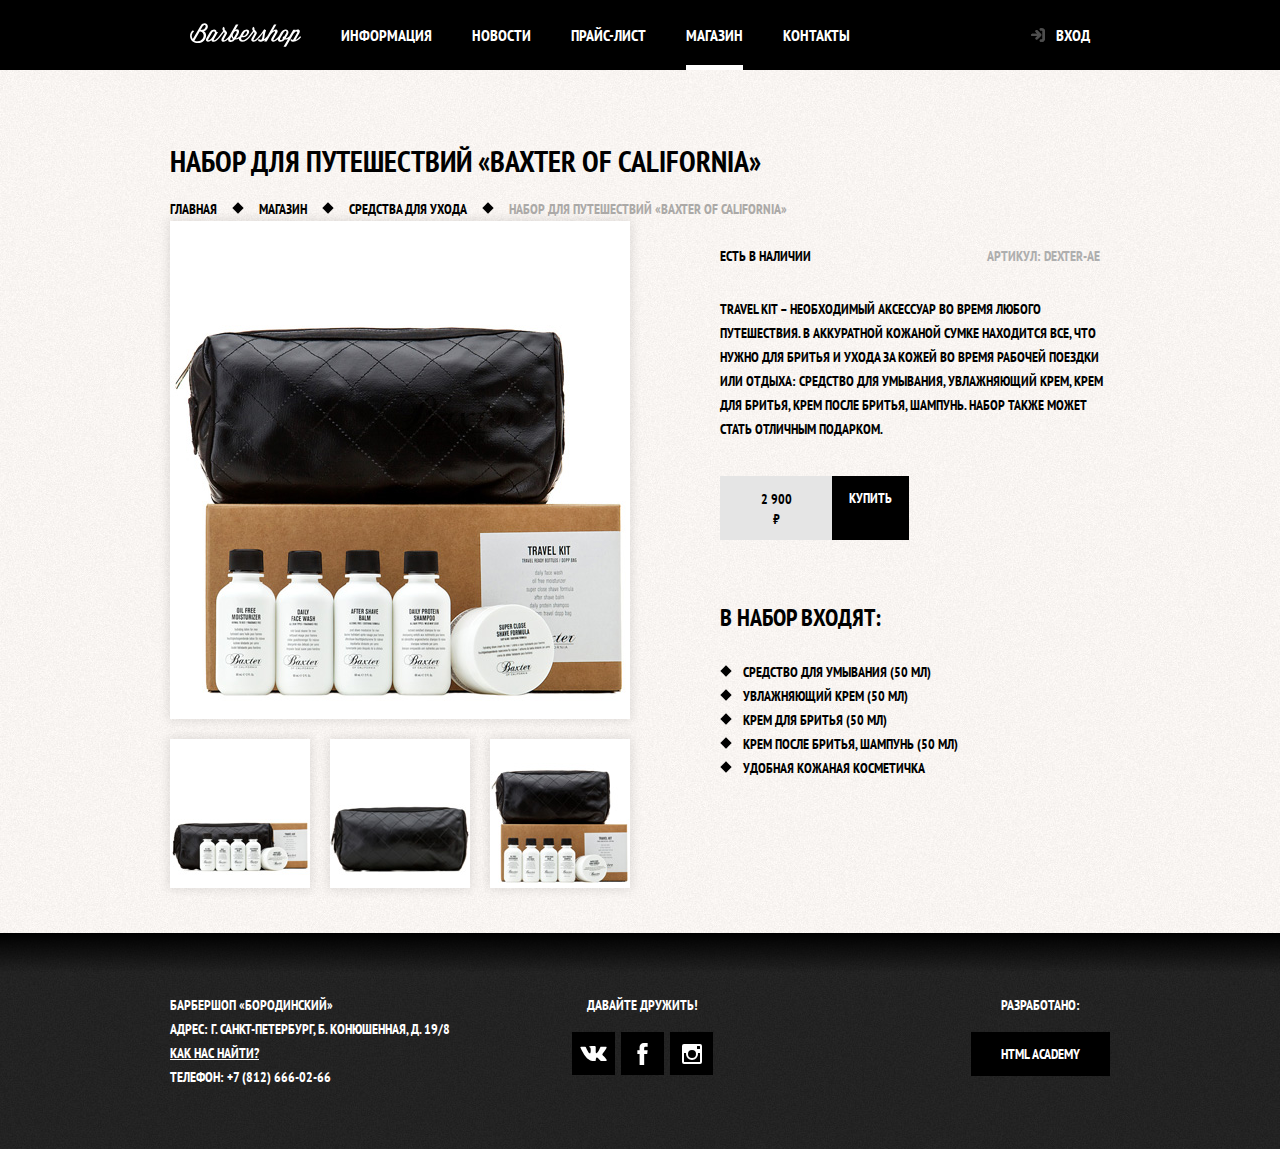
<file: catalog-item.html>
<!DOCTYPE html>
<html lang="ru">
<head>
    <meta charset="UTF-8">
    <title>Барбершоп «Бородинский»</title>
    <link href="https://fonts.googleapis.com/css?family=PT+Sans+Narrow:400,700&amp;subset=latin,cyrillic" rel="stylesheet">
    <link href="css/normalize.css" rel="stylesheet">
    <link href="css/style.css" rel="stylesheet">
</head>

<body class="inner-page">

<header class="main-header">
    <nav class="main-navigation container">
        <a class="main-header-logo" href="index.html">
            <img src="img/logo.svg" width="111" height="24" alt="Логотип барбершопа «Бородинский»">
        </a>
        <ul class="site-navigation">
            <li><a href="info.html">Информация</a></li>
            <li><a href="news.html">Новости</a></li>
            <li><a href="price.html">Прайс-лист</a></li>
            <li class="site-navigation-current"><a href="catalog.html">Магазин</a></li>
            <li><a href="contacts.html">Контакты</a></li>
        </ul>
        <ul class="user-navigation">
            <li><a class="login-link" href="login.html">Вход</a></li>
        </ul>
    </nav>
</header>

<main class="container">

    <h1 class="page-title">Набор для путешествий «Baxter of California»</h1>

    <ul class="breadcrumbs">
        <li><a href="index.html">Главная</a></li>
        <li><a href="#">Магазин</a></li>
        <li><a href="#">Средства для ухода</a></li>
        <li class="breadcrumbs-current">Набор для путешествий «Baxter of California»</li>
    </ul>

    <div class="catalog-columns">

        <section class="product-photos">
            <h2 class="visually-hidden">Изображения товара</h2>
            <p class="product-photo-full">
                <img src="img/product-big.jpg" width="460" height="498" alt="Фото всего набора">
            </p>
            <ul class="product-photo-preview">
                <li>
                    <img src="img/product-small-1.jpg" width="140" height="149" alt="Фото в анфас">
                </li>
                <li>
                    <img src="img/product-small-2.jpg" width="140" height="149" alt="Фото в профиль">
                </li>
                <li>
                    <img src="img/product-small-3.jpg" width="140" height="149" alt="Фото отдельной части">
                </li>
            </ul>
        </section>

        <section class="product-info">
            <h2 class="visually-hidden">Описание товара</h2>
            <div class="product-description">
                <p class="product-availability">Есть в наличии</p>
                <p class="product-article">Артикул: dexter-ae</p>
            </div>
            <p class="product-text">Travel Kit – необходимый аксессуар во время любого путешествия. В аккуратной кожаной сумке находится все, что нужно для бритья и ухода за кожей во время рабочей поездки или отдыха: средство для умывания, увлажняющий крем, крем для бритья, крем после бритья, шампунь. Набор также может стать отличным подарком.</p>
            <p class="product-price">
                <b>2 900 ₽</b>
                <a class="button" href="#">Купить</a>
            </p>
            <h3>В набор входят:</h3>
            <ul>
                <li>Средство для умывания (50 мл)</li>
                <li>Увлажняющий крем (50 мл)</li>
                <li>Крем для бритья (50 мл)</li>
                <li>Крем после бритья, шампунь (50 мл)</li>
                <li>Удобная кожаная косметичка</li>
            </ul>
        </section>
    </div>

</main>

<footer class="main-footer">
    <div class="container">
        <p class="footer-contacts">
            Барбершоп «Бородинский»<br>
            Адрес: г. Санкт-Петербург, Б. Конюшенная, д. 19/8<br>
            <a href="map.html">Как нас найти?</a><br>
            Телефон: +7 (812) 666-02-66
        </p>
        <div class="footer-social">
            <b>Давайте дружить!</b>
            <ul>
                <li><a class="social-button" href="#"><span class="visually-hidden">Вконтакте</span>
                    <svg xmlns="http://www.w3.org/2000/svg" width="27" height="15" viewBox="0 0 26.14 14.91">
                        <path d="M26 13.47l-.09-.17a13.55 13.55 0 0 0-2.6-3q-.87-.83-1.1-1.12A1 1 0 0 1 22 8a10.27 10.27 0 0 1 1.22-1.78l.88-1.16q2.35-3.13 2-4L26 .94a.8.8 0 0 0-.4-.22 2.14 2.14 0 0 0-.87 0h-3.92a.51.51 0 0 0-.27 0h-.3a.6.6 0 0 0-.15.14.93.93 0 0 0-.14.24 22.22 22.22 0 0 1-1.46 3.06q-.5.84-.93 1.46a7 7 0 0 1-.71.91 4.94 4.94 0 0 1-.52.47q-.23.18-.35.15l-.23-.05a.9.9 0 0 1-.31-.33 1.49 1.49 0 0 1-.16-.53v-.55-.65-.57-1.12-1-.75a3.14 3.14 0 0 0 0-.62 2.12 2.12 0 0 0-.14-.44.73.73 0 0 0-.28-.33 1.57 1.57 0 0 0-.46-.18A9 9 0 0 0 12.57 0a8.93 8.93 0 0 0-3.25.33 1.83 1.83 0 0 0-.52.41q-.25.3-.07.33a1.67 1.67 0 0 1 1.16.59l.08.16a2.6 2.6 0 0 1 .19.63 6.32 6.32 0 0 1 .12 1 10.59 10.59 0 0 1 0 1.7q-.07.71-.13 1.1a2.21 2.21 0 0 1-.18.64 2.69 2.69 0 0 1-.16.3l-.07.07a1 1 0 0 1-.37.07.86.86 0 0 1-.46-.19 3.27 3.27 0 0 1-.56-.52 7 7 0 0 1-.66-.93q-.37-.6-.76-1.42l-.22-.39q-.2-.38-.56-1.11t-.62-1.43A.9.9 0 0 0 5.2.9h-.07a.93.93 0 0 0-.22-.16A1.44 1.44 0 0 0 4.6.65L.87.68A1 1 0 0 0 .1.94L0 1a.44.44 0 0 0 0 .22 1.08 1.08 0 0 0 .08.37Q.9 3.53 1.86 5.31t1.66 2.87Q4.23 9.27 5 10.24t1 1.24l.37.41.34.33a8.06 8.06 0 0 0 1 .78 16.34 16.34 0 0 0 1.4.9 7.6 7.6 0 0 0 1.79.72 6.19 6.19 0 0 0 2 .22h1.57a1.08 1.08 0 0 0 .72-.3l.05-.07a.9.9 0 0 0 .1-.25 1.38 1.38 0 0 0 0-.37 4.48 4.48 0 0 1 .09-1.05 2.77 2.77 0 0 1 .23-.71 1.74 1.74 0 0 1 .29-.4 1.19 1.19 0 0 1 .23-.2h.11a.86.86 0 0 1 .77.21 4.52 4.52 0 0 1 .83.79q.39.47.93 1.05a6.41 6.41 0 0 0 1 .87l.27.16a3.31 3.31 0 0 0 .71.3 1.53 1.53 0 0 0 .76.07l3.48-.05a1.58 1.58 0 0 0 .8-.17.68.68 0 0 0 .34-.37 1.06 1.06 0 0 0 0-.46 1.71 1.71 0 0 0-.1-.36z" fill="#fff">
                        </path>
                    </svg>
                </a></li>
                <li><a class="social-button" href="#"><span class="visually-hidden">Фейсбук</span>
                    <svg xmlns="http://www.w3.org/2000/svg" width="19" height="22" viewBox="0 0 10.15 21.74"><path d="M3.34 1.12A4.77 4.77 0 0 1 6.53 0h3.61v3.81H7.81a1.07 1.07 0 0 0-1.09.83v2.55h3.42c-.08 1.23-.24 2.45-.41 3.67h-3v10.87H2.21V10.86H0V7.21h2.19V3.66a3.83 3.83 0 0 1 1.15-2.54z" fill="#fff"/>
                </a></li>
                <li><a class="social-button" href="#"><span class="visually-hidden">Инстаграм</span>
                    <svg xmlns="http://www.w3.org/2000/svg" width="20" height="20" viewBox="0 0 20 20">
                        <path d="M18 0H2a2 2 0 0 0-2 2v16a2 2 0 0 0 2 2h16a2 2 0 0 0 2-2V2a2 2 0 0 0-2-2zm-8 6a4 4 0 1 1-4 4 4 4 0 0 1 4-4zM2.5 18a.47.47 0 0 1-.5-.5V9h2.1a3.4 3.4 0 0 0-.1 1 6 6 0 1 0 12 0 3.4 3.4 0 0 0-.1-1H18v8.5a.47.47 0 0 1-.5.5zM18 4.5a.47.47 0 0 1-.5.5h-2a.47.47 0 0 1-.5-.5v-2a.47.47 0 0 1 .5-.5h2a.47.47 0 0 1 .5.5z" fill="#fff">
                        </path>
                    </svg>
                </a></li>
            </ul>
        </div>
        <p class="footer-copyright">
            <b>Разработано:</b> <a class="button" href="https://htmlacademy.ru">HTML Academy</a>
        </p>
    </div>
</footer>

</body>
</html>
</file>
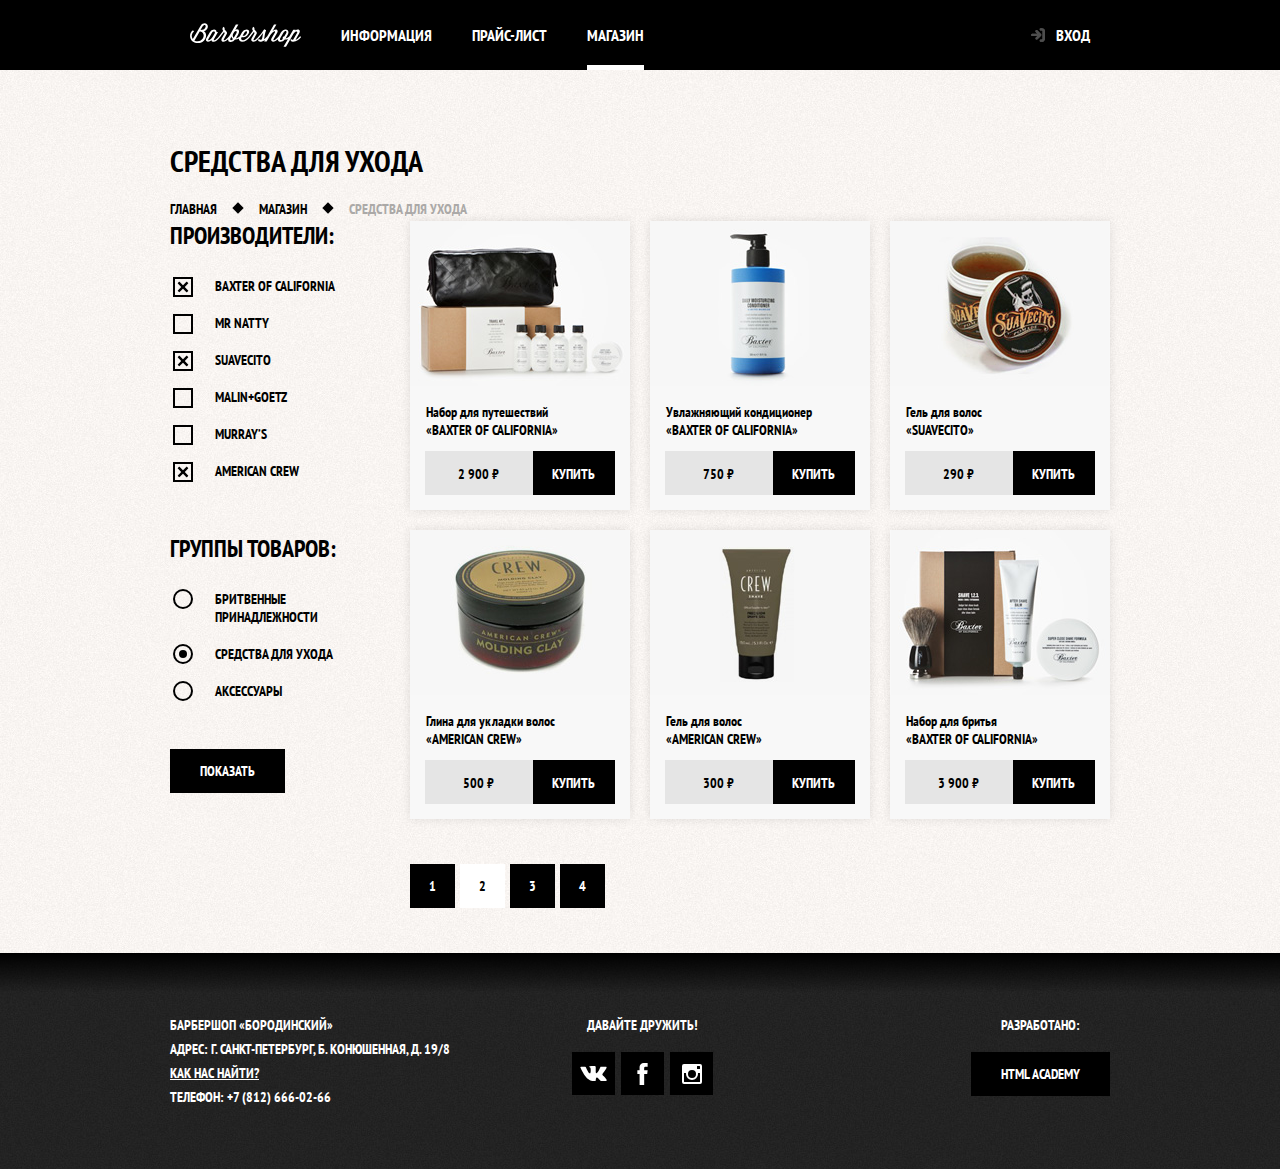
<file: catalog.html>
<!DOCTYPE html>
<html lang="ru">
<head>
    <meta charset="UTF-8">
    <title>Барбершоп «Бородинский»</title>
    <link href="https://fonts.googleapis.com/css?family=PT+Sans+Narrow:400,700&amp;subset=latin,cyrillic"
          rel="stylesheet">
    <link href="css/normalize.css" rel="stylesheet">
    <link href="css/style.css" rel="stylesheet">
</head>

<body class="inner-page">

<header class="main-header">
    <nav class="main-navigation container">
        <a class="main-header-logo" href="index.html">
            <img src="img/logo.svg" width="111" height="24" alt="Логотип барбершопа «Бородинский»">
        </a>
        <ul class="site-navigation">
            <li><a href="index.html">Информация</a></li>
<!--            <li><a href="news.html">Новости</a></li>-->
            <li><a href="price.html">Прайс-лист</a></li>
            <li class="site-navigation-current"><a href="catalog.html">Магазин</a></li>
<!--            <li><a href="contacts.html">Контакты</a></li>-->
        </ul>
        <ul class="user-navigation">
            <li><a class="login-link" href="login.html">Вход</a></li>
        </ul>
    </nav>
</header>

<main class="container">

    <h1 class="page-title">Cредства для ухода</h1>

    <ul class="breadcrumbs">
        <li>
            <a href="index.html">Главная</a>
        </li>
        <li>
            <a href="catalog.html">Магазин</a>
        </li>
        <li class="breadcrumbs-current">Средства для ухода</li>
    </ul>

    <div class="catalog-columns">

        <section class="filters">
            <h2 class="visually-hidden">Фильтр товаров</h2>
            <form class="filter" method="get" action="https://echo.htmlacademy.ru">
                <fieldset>
                    <legend>Производители:</legend>
                    <ul>
                        <li class="filter-option">
                            <input class="visually-hidden filter-input filter-input-checkbox" type="checkbox"
                                   name="baxter-of-california" id="filter-baxter-of-california" checked>
                            <label for="filter-baxter-of-california">Baxter of California</label>
                        </li>
                        <li class="filter-option">
                            <input class="visually-hidden filter-input filter-input-checkbox" type="checkbox"
                                   name="mr-natty" id="filter-mr-natty">
                            <label for="filter-mr-natty">Mr Natty</label>
                        </li>
                        <li class="filter-option">
                            <input class="visually-hidden filter-input filter-input-checkbox" type="checkbox"
                                   name="suavecito" id="filter-suavecito" checked>
                            <label for="filter-suavecito">Suavecito</label>
                        </li>
                        <li class="filter-option">
                            <input class="visually-hidden filter-input filter-input-checkbox" type="checkbox"
                                   name="malin-goetz" id="filter-malin-goetz">
                            <label for="filter-malin-goetz">Malin+Goetz</label>
                        </li>
                        <li class="filter-option">
                            <input class="visually-hidden filter-input filter-input-checkbox" type="checkbox"
                                   name="murrays" id="filter-murrays">
                            <label for="filter-murrays">Murray’s</label>
                        </li>
                        <li class="filter-option">
                            <input class="visually-hidden filter-input filter-input-checkbox" type="checkbox"
                                   name="american-crew" id="filter-american-crew" checked>
                            <label for="filter-american-crew">American Crew</label>
                        </li>
                    </ul>
                </fieldset>
                <fieldset>
                    <legend>Группы товаров:</legend>
                    <ul>
                        <li class="filter-option">
                            <input class="visually-hidden filter-input filter-input-radio" type="radio"
                                   name="product-group" value="shaving" id="filter-shave">
                            <label for="filter-shave">Бритвенные принадлежности</label>
                        </li>
                        <li class="filter-option">
                            <input class="visually-hidden filter-input filter-input-radio" type="radio"
                                   name="product-group" value="hair-care" id="filter-care" checked>
                            <label for="filter-care">Средства для ухода</label>
                        </li>
                        <li class="filter-option">
                            <input class="visually-hidden filter-input filter-input-radio" type="radio"
                                   name="product-group" value="accessories" id="filter-accessories">
                            <label for="filter-accessories">Аксессуары</label>
                        </li>
                    </ul>
                </fieldset>
                <button type="submit" class="filter-button button">Показать</button>
            </form>
        </section>

        <section class="catalog">
            <h2 class="visually-hidden">Список средств для ухода</h2>
            <ul class="catalog-list">
                <li class="catalog-item">
                    <a href="catalog-item.html">
                        <h3>
                            <span class="catalog-category">Набор для путешествий</span>
                            <span class="catalog-item-title">«Baxter of California»</span>
                        </h3>
                        <p class="catalog-item-image">
                            <img src="img/product-1.jpg" width="220" height="165"
                                 alt="Набор для путешествий «Baxter of California»">
                        </p>
                    </a>
                    <p class="catalog-item-price">
                        <b>2 900 ₽</b>
                        <a class="button" href="#">Купить</a>
                    </p>
                </li>
                <li class="catalog-item">
                    <a href="catalog-item.html">
                        <h3>
                            <span class="catalog-category">Увлажняющий кондиционер</span>
                            <span class="catalog-item-title">«Baxter of California»</span>
                        </h3>
                        <p class="catalog-item-image">
                            <img src="img/product-2.jpg" width="220" height="165"
                                 alt="Увлажняющий кондиционер «Baxter of California»">
                        </p>
                    </a>
                    <p class="catalog-item-price">
                        <b>750 ₽</b>
                        <a class="button" href="#">Купить</a>
                    </p>
                </li>
                <li class="catalog-item">
                    <a href="catalog-item.html">
                        <h3>
                            <span class="catalog-category">Гель для волос</span>
                            <span class="catalog-item-title">«Suavecito»</span>
                        </h3>
                        <p class="catalog-item-image">
                            <img src="img/product-3.jpg" width="220" height="165" alt="Гель для волос «Suavecito»">
                        </p>
                    </a>
                    <p class="catalog-item-price">
                        <b>290 ₽</b>
                        <a class="button" href="#">Купить</a>
                    </p>
                </li>
                <li class="catalog-item">
                    <a href="catalog-item.html">
                        <h3>
                            <span class="catalog-category">Глина для укладки волос</span>
                            <span class="catalog-item-title">«American crew»</span>
                        </h3>
                        <p class="catalog-item-image">
                            <img src="img/product-4.jpg" width="220" height="165"
                                 alt="Глина для укладки волос «American crew»">
                        </p>
                    </a>
                    <p class="catalog-item-price">
                        <b>500 ₽</b>
                        <a class="button" href="#">Купить</a>
                    </p>
                </li>
                <li class="catalog-item">
                    <a href="catalog-item.html">
                        <h3>
                            <span class="catalog-category">Гель для волос</span>
                            <span class="catalog-item-title">«American crew»</span>
                        </h3>
                        <p class="catalog-item-image">
                            <img src="img/product-5.jpg" width="220" height="165" alt="Гель для волос «American crew»">
                        </p>
                    </a>
                    <p class="catalog-item-price">
                        <b>300 ₽</b>
                        <a class="button" href="#">Купить</a>
                    </p>
                </li>
                <li class="catalog-item">
                    <a href="catalog-item.html">
                        <h3>
                            <span class="catalog-category">Набор для бритья</span>
                            <span class="catalog-item-title">«Baxter of California»</span>
                        </h3>
                        <p class="catalog-item-image">
                            <img src="img/product-6.jpg" width="220" height="165"
                                 alt="Набор для бритья «Baxter of California»">
                        </p>
                    </a>
                    <p class="catalog-item-price">
                        <b>3 900 ₽</b>
                        <a class="button" href="#">Купить</a>
                    </p>
                </li>
            </ul>
            <ul class="pagination-list">
                <li class="pagination-item"><a href="#">1</a></li>
                <li class="pagination-item pagination-item-current"><a>2</a></li>
                <li class="pagination-item"><a href="#">3</a></li>
                <li class="pagination-item"><a href="#">4</a></li>
            </ul>
        </section>
    </div>
</main>

<footer class="main-footer">
    <div class="container">
        <p class="footer-contacts">
            Барбершоп «Бородинский»<br>
            Адрес: г. Санкт-Петербург, Б. Конюшенная, д. 19/8<br>
            <a href="map.html">Как нас найти?</a><br>
            Телефон: +7 (812) 666-02-66
        </p>
        <div class="footer-social">
            <b>Давайте дружить!</b>
            <ul>
                <li><a class="social-button" href="#"><span class="visually-hidden">Вконтакте</span>
                    <svg xmlns="http://www.w3.org/2000/svg" width="27" height="15" viewBox="0 0 26.14 14.91">
                        <path d="M26 13.47l-.09-.17a13.55 13.55 0 0 0-2.6-3q-.87-.83-1.1-1.12A1 1 0 0 1 22 8a10.27 10.27 0 0 1 1.22-1.78l.88-1.16q2.35-3.13 2-4L26 .94a.8.8 0 0 0-.4-.22 2.14 2.14 0 0 0-.87 0h-3.92a.51.51 0 0 0-.27 0h-.3a.6.6 0 0 0-.15.14.93.93 0 0 0-.14.24 22.22 22.22 0 0 1-1.46 3.06q-.5.84-.93 1.46a7 7 0 0 1-.71.91 4.94 4.94 0 0 1-.52.47q-.23.18-.35.15l-.23-.05a.9.9 0 0 1-.31-.33 1.49 1.49 0 0 1-.16-.53v-.55-.65-.57-1.12-1-.75a3.14 3.14 0 0 0 0-.62 2.12 2.12 0 0 0-.14-.44.73.73 0 0 0-.28-.33 1.57 1.57 0 0 0-.46-.18A9 9 0 0 0 12.57 0a8.93 8.93 0 0 0-3.25.33 1.83 1.83 0 0 0-.52.41q-.25.3-.07.33a1.67 1.67 0 0 1 1.16.59l.08.16a2.6 2.6 0 0 1 .19.63 6.32 6.32 0 0 1 .12 1 10.59 10.59 0 0 1 0 1.7q-.07.71-.13 1.1a2.21 2.21 0 0 1-.18.64 2.69 2.69 0 0 1-.16.3l-.07.07a1 1 0 0 1-.37.07.86.86 0 0 1-.46-.19 3.27 3.27 0 0 1-.56-.52 7 7 0 0 1-.66-.93q-.37-.6-.76-1.42l-.22-.39q-.2-.38-.56-1.11t-.62-1.43A.9.9 0 0 0 5.2.9h-.07a.93.93 0 0 0-.22-.16A1.44 1.44 0 0 0 4.6.65L.87.68A1 1 0 0 0 .1.94L0 1a.44.44 0 0 0 0 .22 1.08 1.08 0 0 0 .08.37Q.9 3.53 1.86 5.31t1.66 2.87Q4.23 9.27 5 10.24t1 1.24l.37.41.34.33a8.06 8.06 0 0 0 1 .78 16.34 16.34 0 0 0 1.4.9 7.6 7.6 0 0 0 1.79.72 6.19 6.19 0 0 0 2 .22h1.57a1.08 1.08 0 0 0 .72-.3l.05-.07a.9.9 0 0 0 .1-.25 1.38 1.38 0 0 0 0-.37 4.48 4.48 0 0 1 .09-1.05 2.77 2.77 0 0 1 .23-.71 1.74 1.74 0 0 1 .29-.4 1.19 1.19 0 0 1 .23-.2h.11a.86.86 0 0 1 .77.21 4.52 4.52 0 0 1 .83.79q.39.47.93 1.05a6.41 6.41 0 0 0 1 .87l.27.16a3.31 3.31 0 0 0 .71.3 1.53 1.53 0 0 0 .76.07l3.48-.05a1.58 1.58 0 0 0 .8-.17.68.68 0 0 0 .34-.37 1.06 1.06 0 0 0 0-.46 1.71 1.71 0 0 0-.1-.36z"
                              fill="#fff">
                        </path>
                    </svg>
                </a></li>
                <li><a class="social-button" href="#"><span class="visually-hidden">Фейсбук</span>
                    <svg xmlns="http://www.w3.org/2000/svg" width="19" height="22" viewBox="0 0 10.15 21.74">
                        <path d="M3.34 1.12A4.77 4.77 0 0 1 6.53 0h3.61v3.81H7.81a1.07 1.07 0 0 0-1.09.83v2.55h3.42c-.08 1.23-.24 2.45-.41 3.67h-3v10.87H2.21V10.86H0V7.21h2.19V3.66a3.83 3.83 0 0 1 1.15-2.54z"
                              fill="#fff">
                        </path>
                    </svg>
                </a></li>
                <li><a class="social-button" href="#"><span class="visually-hidden">Инстаграм</span>
                    <svg xmlns="http://www.w3.org/2000/svg" width="20" height="20" viewBox="0 0 20 20">
                        <path d="M18 0H2a2 2 0 0 0-2 2v16a2 2 0 0 0 2 2h16a2 2 0 0 0 2-2V2a2 2 0 0 0-2-2zm-8 6a4 4 0 1 1-4 4 4 4 0 0 1 4-4zM2.5 18a.47.47 0 0 1-.5-.5V9h2.1a3.4 3.4 0 0 0-.1 1 6 6 0 1 0 12 0 3.4 3.4 0 0 0-.1-1H18v8.5a.47.47 0 0 1-.5.5zM18 4.5a.47.47 0 0 1-.5.5h-2a.47.47 0 0 1-.5-.5v-2a.47.47 0 0 1 .5-.5h2a.47.47 0 0 1 .5.5z"
                              fill="#fff">
                        </path>
                    </svg>
                </a></li>
            </ul>
        </div>
        <p class="footer-copyright">
            <b>Разработано:</b> <a class="button" href="https://htmlacademy.ru">HTML Academy</a>
        </p>
    </div>
</footer>

</body>
</html>
</file>
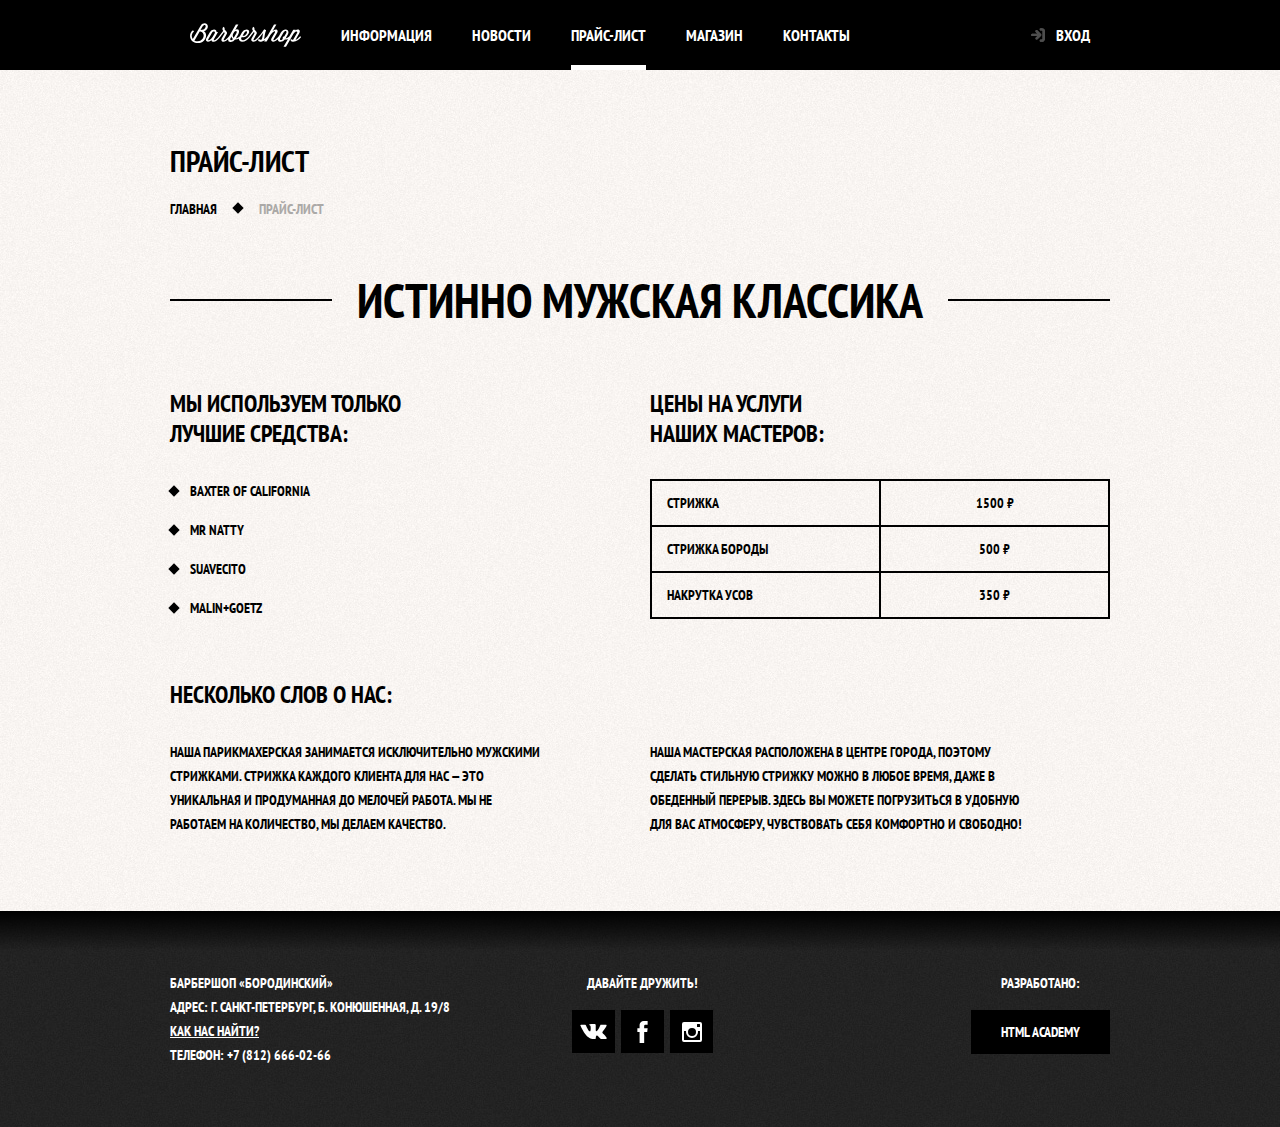
<file: price.html>
<!DOCTYPE html>
<html lang="ru">
<head>
    <meta charset="UTF-8">
    <title>Барбершоп «Бородинский»</title>
    <link rel="stylesheet" href="https://fonts.googleapis.com/css?family=PT+Sans+Narrow:400,700&amp;subset=latin,cyrillic">
    <link href="css/normalize.css" rel="stylesheet">
    <link href="css/style.css" rel="stylesheet">
</head>

<body class="inner-page">

<header class="main-header">
    <nav class="main-navigation container">
        <a class="main-header-logo" href="index.html">
            <img src="img/logo.svg" width="111" height="24" alt="Логотип барбершопа «Бородинский»">
        </a>
        <ul class="site-navigation">
            <li><a href="info.html">Информация</a></li>
            <li><a href="news.html">Новости</a></li>
            <li class="site-navigation-current"><a>Прайс-лист</a></li>
            <li><a href="catalog.html">Магазин</a></li>
            <li><a href="contacts.html">Контакты</a></li>
        </ul>
        <ul class="user-navigation">
            <li><a class="login-link" href="login.html">Вход</a></li>
        </ul>
    </nav>
</header>

<main class="container">

    <div class="inner-page-container">
        <h1 class="page-title">Прайс-лист</h1>
        <ul class="breadcrumbs">
            <li><a href="index.html">Главная</a></li>
            <li class="breadcrumbs-current">Прайс-лист</li>
        </ul>
    </div>

    <section class="inner-content">
        <h2 class="big-heading">Истинно мужская классика</h2>

        <div class="inner-columns">
            <div class="inner-column-left">

                <h2>Мы используем только<br> лучшие средства:</h2>
                <ul class="custom-list-1">
                    <li>Baxter of California</li>
                    <li>Mr Natty</li>
                    <li>Suavecito</li>
                    <li>Malin+Goetz</li>
                </ul>

            </div>
            <div class="inner-column-right">

                <h2>Цены на услуги<br> наших мастеров:</h2>
                <table class="custom-table-1">
                    <tr>
                        <td>Стрижка</td>
                        <td>1500 ₽</td>
                    </tr>
                    <tr>
                        <td>Стрижка бороды</td>
                        <td>500 ₽</td>
                    </tr>
                    <tr>
                        <td>Накрутка усов</td>
                        <td>350 ₽</td>
                    </tr>
                </table>

            </div>
        </div>

        <div class="inner-columns">
            <h2>Несколько слов о нас:</h2>

            <div class="inner-column-left">

                <p class="short-text">Наша парикмахерская занимается исключительно мужскими стрижками. Стрижка каждого клиента для нас — это уникальная и продуманная до мелочей работа. Мы не работаем на количество, мы делаем качество.</p>

            </div>
            <div class="inner-column-right">

                <p class="short-text">Наша мастерская расположена в центре города, поэтому сделать стильную стрижку можно в любое время, даже в обеденный перерыв. Здесь вы можете погрузиться в удобную для вас атмосферу, чувствовать себя комфортно и свободно!</p>

            </div>
        </div>

    </section>
</main>

<footer class="main-footer">
    <div class="container">
        <p class="footer-contacts">
            Барбершоп «Бородинский»<br>
            Адрес: г. Санкт-Петербург, Б. Конюшенная, д. 19/8<br>
            <a href="map.html">Как нас найти?</a><br>
            Телефон: +7 (812) 666-02-66
        </p>
        <div class="footer-social">
            <b>Давайте дружить!</b>
            <ul>
                <li><a class="social-button" href="#">
                    <span class="visually-hidden">Вконтакте</span>
                    <svg xmlns="http://www.w3.org/2000/svg" width="27" height="15" viewBox="0 0 26.14 14.91"><path d="M26 13.47l-.09-.17a13.55 13.55 0 0 0-2.6-3q-.87-.83-1.1-1.12A1 1 0 0 1 22 8a10.27 10.27 0 0 1 1.22-1.78l.88-1.16q2.35-3.13 2-4L26 .94a.8.8 0 0 0-.4-.22 2.14 2.14 0 0 0-.87 0h-3.92a.51.51 0 0 0-.27 0h-.3a.6.6 0 0 0-.15.14.93.93 0 0 0-.14.24 22.22 22.22 0 0 1-1.46 3.06q-.5.84-.93 1.46a7 7 0 0 1-.71.91 4.94 4.94 0 0 1-.52.47q-.23.18-.35.15l-.23-.05a.9.9 0 0 1-.31-.33 1.49 1.49 0 0 1-.16-.53v-.55-.65-.57-1.12-1-.75a3.14 3.14 0 0 0 0-.62 2.12 2.12 0 0 0-.14-.44.73.73 0 0 0-.28-.33 1.57 1.57 0 0 0-.46-.18A9 9 0 0 0 12.57 0a8.93 8.93 0 0 0-3.25.33 1.83 1.83 0 0 0-.52.41q-.25.3-.07.33a1.67 1.67 0 0 1 1.16.59l.08.16a2.6 2.6 0 0 1 .19.63 6.32 6.32 0 0 1 .12 1 10.59 10.59 0 0 1 0 1.7q-.07.71-.13 1.1a2.21 2.21 0 0 1-.18.64 2.69 2.69 0 0 1-.16.3l-.07.07a1 1 0 0 1-.37.07.86.86 0 0 1-.46-.19 3.27 3.27 0 0 1-.56-.52 7 7 0 0 1-.66-.93q-.37-.6-.76-1.42l-.22-.39q-.2-.38-.56-1.11t-.62-1.43A.9.9 0 0 0 5.2.9h-.07a.93.93 0 0 0-.22-.16A1.44 1.44 0 0 0 4.6.65L.87.68A1 1 0 0 0 .1.94L0 1a.44.44 0 0 0 0 .22 1.08 1.08 0 0 0 .08.37Q.9 3.53 1.86 5.31t1.66 2.87Q4.23 9.27 5 10.24t1 1.24l.37.41.34.33a8.06 8.06 0 0 0 1 .78 16.34 16.34 0 0 0 1.4.9 7.6 7.6 0 0 0 1.79.72 6.19 6.19 0 0 0 2 .22h1.57a1.08 1.08 0 0 0 .72-.3l.05-.07a.9.9 0 0 0 .1-.25 1.38 1.38 0 0 0 0-.37 4.48 4.48 0 0 1 .09-1.05 2.77 2.77 0 0 1 .23-.71 1.74 1.74 0 0 1 .29-.4 1.19 1.19 0 0 1 .23-.2h.11a.86.86 0 0 1 .77.21 4.52 4.52 0 0 1 .83.79q.39.47.93 1.05a6.41 6.41 0 0 0 1 .87l.27.16a3.31 3.31 0 0 0 .71.3 1.53 1.53 0 0 0 .76.07l3.48-.05a1.58 1.58 0 0 0 .8-.17.68.68 0 0 0 .34-.37 1.06 1.06 0 0 0 0-.46 1.71 1.71 0 0 0-.1-.36z" fill="#fff"/></svg>
                </a></li>
                <li><a class="social-button" href="#">
                    <span class="visually-hidden">Фейсбук</span>
                    <svg xmlns="http://www.w3.org/2000/svg" width="19" height="22" viewBox="0 0 10.15 21.74"><path d="M3.34 1.12A4.77 4.77 0 0 1 6.53 0h3.61v3.81H7.81a1.07 1.07 0 0 0-1.09.83v2.55h3.42c-.08 1.23-.24 2.45-.41 3.67h-3v10.87H2.21V10.86H0V7.21h2.19V3.66a3.83 3.83 0 0 1 1.15-2.54z" fill="#fff"/></svg>
                </a></li>
                <li><a class="social-button" href="#">
                    <span class="visually-hidden">Инстаграм</span>
                    <svg xmlns="http://www.w3.org/2000/svg" width="20" height="20" viewBox="0 0 20 20"><path d="M18 0H2a2 2 0 0 0-2 2v16a2 2 0 0 0 2 2h16a2 2 0 0 0 2-2V2a2 2 0 0 0-2-2zm-8 6a4 4 0 1 1-4 4 4 4 0 0 1 4-4zM2.5 18a.47.47 0 0 1-.5-.5V9h2.1a3.4 3.4 0 0 0-.1 1 6 6 0 1 0 12 0 3.4 3.4 0 0 0-.1-1H18v8.5a.47.47 0 0 1-.5.5zM18 4.5a.47.47 0 0 1-.5.5h-2a.47.47 0 0 1-.5-.5v-2a.47.47 0 0 1 .5-.5h2a.47.47 0 0 1 .5.5z" fill="#fff"/></svg>
                </a></li>
            </ul>
        </div>
        <p class="footer-copyright">
            <b>Разработано:</b> <a class="button" href="https://htmlacademy.ru">HTML Academy</a>
        </p>
    </div>
</footer>

</body>
</html>
</file>
<file: css/style.css>
body {
    min-width: 960px;
    margin: 0;
    padding: 0;

    font-family: "PT Sans Narrow", Arial, sans-serif;
    font-size: 14px;
    line-height: 24px;
    font-weight: 700;
    color: #ffffff;
    text-transform: uppercase;

    background-color: #000000;
    background-image: url("../img/bg.jpg");
    background-position: top center;
    background-repeat: no-repeat;
}

.inner-page {
    color: #000000;

    background-color: #f9f6f3;
    background-image: url("../img/pattern-light.jpg");
    background-position: 0 0;
    background-repeat: repeat;
}

a {
    text-decoration: none;
}

img {
    max-width: 100%;
    height: auto;
}

.visually-hidden:not(:focus):not(:active),
input[type="checkbox"].visually-hidden,
input[type="radio"].visually-hidden {
    position: absolute;

    width: 1px;
    height: 1px;
    margin: -1px;
    border: 0;
    padding: 0;

    white-space: nowrap;

    clip-path: inset(100%);
    clip: rect(0 0 0 0);
    overflow: hidden;
}

.button {
    display: inline-block;
    margin-right: 16px;
    padding: 10px 30px;

    font: inherit;
    text-align: center;
    color: #ffffff;
    vertical-align: middle;
    text-transform: uppercase;

    background-color: #000000;
    border: none;
}

.button:hover,
.button:focus,
.button:active {
    background-color: #663d15;
}

.button.disabled,
.button:disabled {
    cursor: default;
    opacity: 0.5;
    background-color: #000000;
}

.container {
    width: 940px;
    margin: 0 auto;
    padding: 0 10px;
}

.main-header {
    margin-bottom: 70px;
}

.inner-page .main-header {
    margin-bottom: 70px;

    background-color: #000000;
}

.main-navigation {
    display: flex;
    flex-direction: column;
    align-items: center;

    font-size: 16px;
    line-height: 20px;
    color: #ffffff;

    background-color: transparent;
}

.inner-page .main-navigation {
    align-items: flex-start;
    flex-direction: row;
}

.main-navigation .container {
    display: flex;
}

.main-header-logo {
    order: 2;

    width: 368px;
    height: 153px;
}

.inner-page .main-header-logo {
    order: 0;

    width: 111px;
    height: 24px;
    padding: 23px 20px;
}

.main-navigation-wrapper {
    width: 100%;
    margin-bottom: 60px;

    background-color: #000000;
}

.main-navigation-wrapper .container {
    display: flex;
    justify-content: space-between;
}

.site-navigation {
    display: flex;
    flex-wrap: wrap;
    width: 620px;
    margin: 0;
    padding: 0;

    list-style: none;
}

.user-navigation {
    display: flex;
    justify-content: flex-end;
    max-width: 140px;
    margin: 0;
    padding: 0;

    list-style: none;
}

.inner-page .user-navigation {
    margin-left: auto;
}

.site-navigation a,
.user-navigation a {
    display: block;
    padding: 25px 20px;

    vertical-align: middle;
    color: #ffffff;
}

.site-navigation a:hover,
.site-navigation a:focus,
.user-navigation a:hover,
.user-navigation a:focus {
    background-color: #242424;
}

.site-navigation-current {
    position: relative;
}

.site-navigation-current a:not([href]) {
    background-color: #000000;
}

.site-navigation-current::after {
    content: "";

    position: absolute;
    right: 20px;
    bottom: 0;
    left: 20px;

    height: 5px;

    background-color: #ffffff;
}

.user-navigation .login-link {
    position: relative;

    padding-left: 50px;
}

.login-link::before {
    content: "";

    position: absolute;
    top: 27px;
    left: 24px;

    width: 16px;
    height: 18px;

    background-image: url("../img/login.svg");
    background-repeat: no-repeat;
    background-position: 0 0;

    opacity: 0.3;
}

.login-link:hover::before,
.login-link:focus::before,
.login-link:active::before {
    opacity: 1;
}

.features {
    margin-bottom: 80px;
}

.features-list {
    display: flex;
    justify-content: space-between;
    margin: 0;
    padding: 0;

    list-style: none;
}

.feature-item {
    width: 300px;

    text-align: center;
}

.feature-item h3 {
    position: relative;

    margin: 0;
    margin-bottom: 60px;

    font-size: 30px;
    line-height: 42px;
}

.feature-item h3::after {
    content: "";

    position: absolute;
    bottom: -30px;
    left: 50%;

    width: 20px;
    height: 20px;
    margin-left: -10px;

    background-color: #ffffff;

    transform: rotate(45deg);
}

.feature-item p {
    margin: 0 10px;
}

.index-columns {
    display: flex;
    justify-content: space-between;
    padding: 50px 80px;
    margin-bottom: 35px;

    color: #000000;

    background-color: #f8f5f2;
    background-image:
            url("../img/pattern-light.jpg");
    background-position: center, 0 0;
    background-repeat: no-repeat, repeat;
}

.index-columns h2 {
    margin: 0;
    margin-bottom: 25px;

    font-size: 30px;
    line-height: 42px;
}

.news {
    width: 380px;
}

.news-list {
    margin: 0;
    margin-bottom: 25px;
    padding: 0;

    list-style: none;
}

.news-item {
    margin-bottom: 25px;
}

.news-item p {
    margin: 0;
}

.news-item time {
    text-transform: none;
}

.gallery {
    width: 300px;
}

.gallery-container {
    position: relative;

    height: 260px;
}

.gallery-content {
    height: 164px;
    margin: 0;

    background-color: #cccccc;
    border: 7px solid #ffffff;
}

.gallery-content img {
    width: 286px;
    height: 164px;
}

.gallery-button {
    position: absolute;
    bottom: 0;

    box-sizing: border-box;
    width: 140px;
    margin: 0;
}

.gallery-button-back {
    left: 0;
}

.gallery-button-next {
    right: 0;
}

.contacts {
    width: 380px;
}

.contacts p {
    margin: 0;
    margin-bottom: 25px;
}

.appointment {
    width: 300px;
}

.appointment-info {
    margin: 0;
    margin-bottom: 15px;
}

.appointment-form {
    display: flex;
    flex-wrap: wrap;
    justify-content: space-between;
}

.appointment-item {
    width: 140px;
    margin: 0 0 10px;
}

.appointment-item label {
    display: block;
    margin-bottom: 9px;
    margin-left: 15px;
}

.appointment-item input {
    width: 140px;
    padding: 8px 15px 7px;

    font: inherit;
    background-color: transparent;
    border: 2px solid #000000;

    box-sizing: border-box;
}

.appointment-item input:focus {
    border-color: #663d15;
}

.appointment .button {
    display: block;
    width: 100%;
    margin-top: 10px;
    margin-right: 0;
}

.inner-page-container {
    margin-bottom: 55px;
}

.page-title {
    margin: 0;
    margin-bottom: 15px;
    padding: 0;

    font-size: 30px;
    line-height: 42px;
}

.breadcrumbs {
    display: flex;
    justify-content: flex-start;
    flex-wrap: wrap;
    padding: 0;
    margin: 0;

    list-style: none;
}

.breadcrumbs li {
    position: relative;

    margin-right: 42px;
}

.breadcrumbs li:last-child {
    margin-right: 0;
}

.breadcrumbs li::after {
    content: "";

    position: absolute;
    top: 7px;
    right: -25px;

    width: 8px;
    height: 8px;

    background-color: #000000;

    transform: rotate(45deg);
}

.breadcrumbs a {
    color: #000000;
}

.breadcrumbs a:hover,
.breadcrumbs a:focus {
    text-decoration: underline;
}

.breadcrumbs-current {
    color: #aba9a7;
}

.breadcrumbs-current::after {
    display: none;
}

.catalog-columns {
    display: flex;
    justify-content: space-between;
}

.filters {
    width: 180px;
}

.filter fieldset {
    padding: 0;
    margin: 0;
    margin-bottom: 30px;

    border: none;
}

.filter fieldset:first-child {
    margin-bottom: 35px;
}

.filter legend {
    margin-bottom: 26px;

    font-size: 24px;
    line-height: 30px;
}

.filter ul {
    padding: 0;
    margin: 0;

    list-style: none;
    line-height: 18px;
}

.filter-option {
    margin-bottom: 19px;
    padding-left: 45px;
}

.filter-option label {
    position: relative;

    display: block;

    cursor: pointer;
    user-select: none;
}

.filter-input-checkbox:hover + label,
.filter-input-checkbox:focus + label {
    color: #663d15;
}

.filter-input-checkbox + label::before {
    content: "";
    position: absolute;
    left: -42px;
    top: 0;

    width: 16px;
    height: 16px;

    border: 2px solid #000000;
}

.filter-input-checkbox:checked + label::after {
    content: "";

    position: absolute;
    top: 4px;
    left: -38px;

    width: 12px;
    height: 12px;

    background-image: url("../img/cross.svg");
    background-repeat: no-repeat;
    background-position: 0 0;
}

.filter-input-radio + label::before {
    content: "";

    position: absolute;
    left: -42px;
    top: -1px;

    width: 16px;
    height: 16px;

    border: 2px solid #000000;
    border-radius: 50%;
}

.filter-input-radio:checked + label::after {
    content: "";

    position: absolute;
    top: 5px;
    left: -36px;

    width: 8px;
    height: 8px;

    background-color: #000000;
    border-radius: 50%;
}

.filter-input:hover + label,
.filter-input:focus + label {
    color: #663d15;
}

.filter-input:focus + label::before,
.filter-input:focus + label::before {
    border-color: #663d15;
    outline: thin dotted;
    outline: 5px auto -webkit-focus-ring-color;
}

.filter-input:disabled + label,
.filter-input:checked:disabled + label,
.filter-input:disabled:hover + label,
.filter-input:disabled:focus + label {
    color: #000000;

    opacity: 0.5;
    pointer-events: none;
}

.filter-button {
    padding-left: 30px;
    padding-right: 30px;
}

.catalog {
    width: 700px;
}

.catalog-list {
    display: flex;
    flex-wrap: wrap;
    padding: 0;
    margin: 0;
    margin-bottom: 25px;

    list-style: none;
}

.catalog-item {
    width: 220px;
    min-height: 285px;
    margin-bottom: 20px;
    margin-right: 20px;

    background-color: #f8f8f8;
    box-shadow: 0 0 10px rgba(0, 0, 0, 0.1);
}

.catalog-item:nth-child(3n) {
    margin-right: 0;
}

.catalog-item:hover {
    box-shadow: 0 0 10px rgba(0, 0, 0, 0.2);
}

.catalog-item a {
    display: flex;
    flex-direction: column;

    color: #000000;
}

.catalog-item h3 {
    order: 1;
    margin-top: 17px;
    margin-bottom: 12px;
    margin-left: 16px;
    margin-right: 15px;

    font-size: 14px;
    line-height: 18px;
}

.catalog-category {
    display: block;

    text-transform: none;
}

.catalog-item-image {
    width: 220px;
    height: 165px;
    margin: 0;
}

.catalog-item-price {
    display: flex;
    margin: 15px;
    margin-top: 0;
}

.catalog-item-price b {
    width: 112px;
    padding: 13px 25px 11px;

    font-size: 14px;
    line-height: 20px;
    text-align: center;

    background-color: #e5e5e5;

    box-sizing: border-box;
}

.catalog-item-price .button {
    width: 50px;
    padding: 13px 18px 11px;
    margin-right: 0;

    line-height: 20px;
    color: #ffffff;
}

.pagination-list {
    display: flex;
    flex-wrap: wrap;
    padding: 0;
    margin: 0;

    list-style: none;
}

.pagination-item {
    margin-right: 5px;
}

.pagination-item:last-child {
    margin-right: 0;
}

.pagination-item a {
    display: block;
    padding: 10px 19px;

    color: #ffffff;

    background-color: #000000;
}

.pagination-item a:hover,
.pagination-item a:focus,
.pagination-item a:active {
    background-color: #663d15;
}

.pagination-item-current a {
    color: #000000;

    background-color: #ffffff;
}

.pagination-item-current a:hover,
.pagination-item-current a:focus,
.pagination-item-current a:active {
    color: #000000;

    background-color: #ffffff;
}

.product-photos {
    width: 460px;
}

.product-photo-preview {
    display: flex;
    padding: 0;
    margin: 0;

    list-style: none;
}

.product-photo-preview li {
    width: 140px;
    height: 149px;
    margin-right: 20px;

    box-shadow: 0 0 10px 2px rgba(0, 0, 0, 0.1);
}

.product-photo-preview li:hover {
    box-shadow: 0 0 10px 2px rgba(0, 0, 0, 0.2);
}

.product-photo-preview li:nth-child(3n) {
    margin-right: 0;
}

.product-photo-full {
    width: 460px;
    height: 498px;
    margin: 0;
    margin-bottom: 20px;

    box-shadow: 0 0 10px 2px rgba(0, 0, 0, 0.1);
}

.product-article {
    text-align: right;
    color: #aeaeae;
}

.product-price b {
    line-height: 20px;
    text-align: center;

    background-color: #e5e5e5;
}

.product-info {
    width: 390px;
    padding-top: 23px;
}

.product-info p {
    margin: 0;
}

.product-description {
    display: flex;
    justify-content: space-between;
    padding-right: 10px;
    margin-bottom: 29px;
}

.product-description p {
    width: 200px;
}

.product-article {
    text-align: right;
    color: #aeaeae;
}

.product-info .product-text {
    margin-bottom: 35px;
}

.product-info .product-price {
    display: flex;
    margin-bottom: 63px;
}

.product-price b {
    width: 112px;
    padding-top: 13px;
    padding-left: 36px;
    padding-right: 36px;
    padding-bottom: 11px;

    line-height: 20px;
    text-align: center;

    background-color: #e5e5e5;

    box-sizing: border-box;
}

.product-price .button {
    padding-left: 17px;
    padding-right: 17px;
}

.product-info h3 {
    margin: 0;
    margin-bottom: 27px;

    font-size: 24px;
    line-height: 30px;
}

.product-info ul {
    margin: 0;
    padding: 0;

    list-style: none;
}

.product-info li {
    position: relative;

    padding-left: 23px;
}

.product-info li::before {
    content: "";

    position: absolute;
    top: 7px;
    left: 2px;

    width: 8px;
    height: 8px;

    background-color: #000000;

    transform: rotate(45deg);
}

.inner-content {
    margin-bottom: 75px;
}

.inner-content h2 {
    margin-top: 60px;
    margin-bottom: 30px;

    font-size: 24px;
    line-height: 30px;
}

.inner-content h3 {
    margin-top: 60px;
    margin-bottom: 30px;

    font-size: 20px;
    line-height: 24px;
}

.inner-content h2 + h3 {
    margin-top: 30px;
}

.inner-content p {
    margin: 14px 0;
}

.inner-content table {
    border-collapse: collapse;
}

.inner-content td {
    padding: 10px 15px;

    border: 2px solid #000000;
}

.inner-content .big-heading {
    display: flex;
    align-items: center;

    margin-top: 55px;
    margin-bottom: 65px;

    font-size: 48px;
    line-height: 48px;
    text-align: center;
}

.big-heading::before,
.big-heading::after {
    content: "";

    flex-grow: 1;
    flex-shrink: 0;

    width: 50px;
    height: 2px;

    background: #000000;
}

.big-heading::before {
    margin-right: 25px;
}

.big-heading::after {
    margin-left: 25px;
}

.custom-list-1 {
    margin: 14px 0;
    padding: 0;

    list-style: none;
}

.custom-list-1 li {
    position: relative;

    margin-bottom: 15px;
    padding-left: 20px;
}

.custom-list-1 li::before {
    content: "";

    position: absolute;
    top: 8px;
    left: 0;

    width: 8px;
    height: 8px;

    background-color: #000000;
    transform: rotate(45deg);
}

.custom-table-1 {
    width: 100%;
}

.custom-table-1 td {
    width: 50%;
}

.custom-table-1 td:last-child {
    text-align: center;
}

.inner-columns {
    display: flex;
    justify-content: space-between;
    flex-wrap: wrap;

    margin: 60px 0;
}

.inner-column-left,
.inner-column-right {
    width: 460px;
}

.inner-column-left *:first-child,
.inner-column-right *:first-child {
    margin-top: 0;
}

.inner-column-left *:last-child,
.inner-column-right *:last-child {
    margin-bottom: 0;
}

.inner-columns > h2:first-child {
    width: 460px;
    margin-top: 0;
    margin-right: 460px;
    margin-right: calc(100% - 460px);
}

.short-text {
    padding-right: 80px;
}

@keyframes bounce {
    0% {
        transform: translateY(-2000px);
    }

    70% {
        transform: translateY(30px);
    }

    90% {
        transform: translateY(-10px);
    }

    100% {
        transform: translateY(0);
    }
}

@keyframes shake {
    0%,
    100% {
        transform: translateX(0);
    }

    10%,
    30%,
    50%,
    70%,
    90% {
        transform: translateX(-10px);
    }

    20%,
    40%,
    60%,
    80% {
        transform: translateX(10px);
    }
}

.modal {
    position: fixed;

    display: none;

    color: #000000;

    background-color: #f8f3f0;
    background-image: url("../img/pattern-light.jpg");
    background-position: 0 0;
    background-repeat: repeat;
    box-shadow: 0 30px 50px rgba(0, 0, 0, 0.7);
}

.modal-show {
    display: block;

    animation: bounce 0.6s;
}

.modal-error {
    animation: shake 0.6s;
}

.modal-login {
    top: 120px;
    left: 50%;

    width: 300px;
    margin-left: -230px;
    padding: 50px 80px;
}

.modal-close {
    position: absolute;
    top: 0;
    right: -34px;

    width: 22px;
    height: 22px;

    font-size: 0;

    background-color: transparent;
    border: 0;

    cursor: pointer;
}

.modal-close::before,
.modal-close::after {
    content: "";

    position: absolute;
    top: 10px;
    left: 2px;

    width: 19px;
    height: 3px;

    background-color: #d0d0d0;
}

.modal-close::before {
    transform: rotate(45deg);
}

.modal-close::after {
    transform: rotate(-45deg);
}

.modal-login h2 {
    margin: 0;
    margin-bottom: 20px;

    font-size: 30px;
    line-height: 42px;
}

.modal-description {
    margin: 0;
    margin-bottom: 10px;
}

.login-form p {
    margin: 0;
    margin-bottom: 10px;
}

.login-form input[type="text"],
.login-form input[type="password"] {
    box-sizing: border-box;
    width: 300px;
    padding: 10px 15px;
    padding-right: 40px;

    font: inherit;
    color: #000000;
    text-transform: uppercase;

    background-color: #f9f6f3;
    border: 2px solid #000000;
}

.login-form input:focus {
    border-color: #663d15;
}

.login-form .login-help {
    display: flex;
    flex-wrap: wrap;
    justify-content: space-between;
    margin: 15px 0;
}

.login-icon-user {
    background-image: url("../img/user.svg");
    background-position: 270px center;
    background-repeat: no-repeat;
}

.login-icon-password {
    background-image: url("../img/lock.svg");
    background-position: 270px center;
    background-repeat: no-repeat;
}

.login-checkbox {
    position: relative;

    padding-left: 30px;

    cursor: pointer;
}

.login-checkbox:hover,
.login-checkbox:focus {
    color: #663d15;
}

.login-checkbox input[type="checkbox"] + .checkbox-indicator {
    position: absolute;
    top: 0;
    left: 0;

    width: 17px;
    height: 17px;

    border: 2px solid #000000;
}

.login-checkbox input[type="checkbox"]:focus + .checkbox-indicator {
    border-color: #663d15;
    outline: thin dotted;
    outline: 5px auto -webkit-focus-ring-color;
}

.login-checkbox input[type="checkbox"]:checked + .checkbox-indicator::before,
.login-checkbox input[type="checkbox"]:checked + .checkbox-indicator::after {
    content: "";

    position: absolute;
    top: 8px;
    left: 1px;

    width: 15px;
    height: 2px;

    background-color: #000000;
}

.login-checkbox input[type="checkbox"]:checked + .checkbox-indicator::before {
    transform: rotate(45deg);
}

.login-checkbox input[type="checkbox"]:checked + .checkbox-indicator::after {
    transform: rotate(-45deg);
}

.restore {
    color: #000000;
    text-decoration: underline;
}

.restore:hover,
.restore:focus {
    text-decoration: none;
}

.login-form .button {
    width: 100%;
    margin-right: 0;
}

.modal-map {
    top: 50%;
    left: 50%;

    width: 766px;
    height: 560px;
    margin-top: -280px;
    margin-left: -390px;

    border: 7px solid white;
}

.modal-map p {
    position: absolute;
    top: 0;
    left: 0;
    z-index: 1;

    margin: 0;
}

.modal-map iframe {
    position: relative;
    z-index: 2;

    border: none;
}

.main-footer {
    padding: 60px 0;
    margin-top: 65px;

    color: #ffffff;

    background-color: #212121;
    background-image: url("../img/pattern-dark.jpg");
    background-position: 0 0;
    background-repeat: repeat;
}

.inner-page .main-footer {
    margin-top: 45px;

    background-image:
            linear-gradient(to bottom, black, transparent),
            url("../img/pattern-dark.jpg");
    background-size: 10px 40px, auto;
    background-position: 0 0;
    background-repeat: repeat-x, repeat;
}

.main-footer .container {
    display: flex;
}

.footer-contacts {
    width: 320px;
    margin: 0;
    margin-right: 80px;
}

.footer-contacts a {
    color: #ffffff;
    text-decoration: underline;
}

.footer-contacts a:hover,
.footer-contacts a:focus {
    text-decoration: none;
}

.footer-social {
    width: 145px;

    text-align: center;
}

.footer-social ul {
    display: flex;
    flex-wrap: wrap;
    justify-content: space-between;
    width: 141px;
    margin: 0 auto;
    padding: 0;

    list-style: none;
}

.footer-social b {
    display: block;
    margin-bottom: 15px;
}

.social-button {
    display: flex;
    align-items: center;
    justify-content: center;
    width: 43px;
    height: 43px;

    background-color: #000000;
}

.social-button:hover,
.social-button:focus {
    background-color: #ffffff;
}

.social-button:hover path,
.social-button:focus path {
    fill: #000000;
}

.footer-copyright {
    max-width: 150px;
    margin: 0;
    margin-left: auto;

    text-align: center;
}

.footer-copyright .button {
    display: block;
    margin-right: 0;
}

.footer-copyright b {
    display: block;
    margin-bottom: 15px;
}

.footer-copyright .button:hover,
.footer-copyright .button:focus {
    color: #000000;

    background-color: #ffffff;
}
</file>
